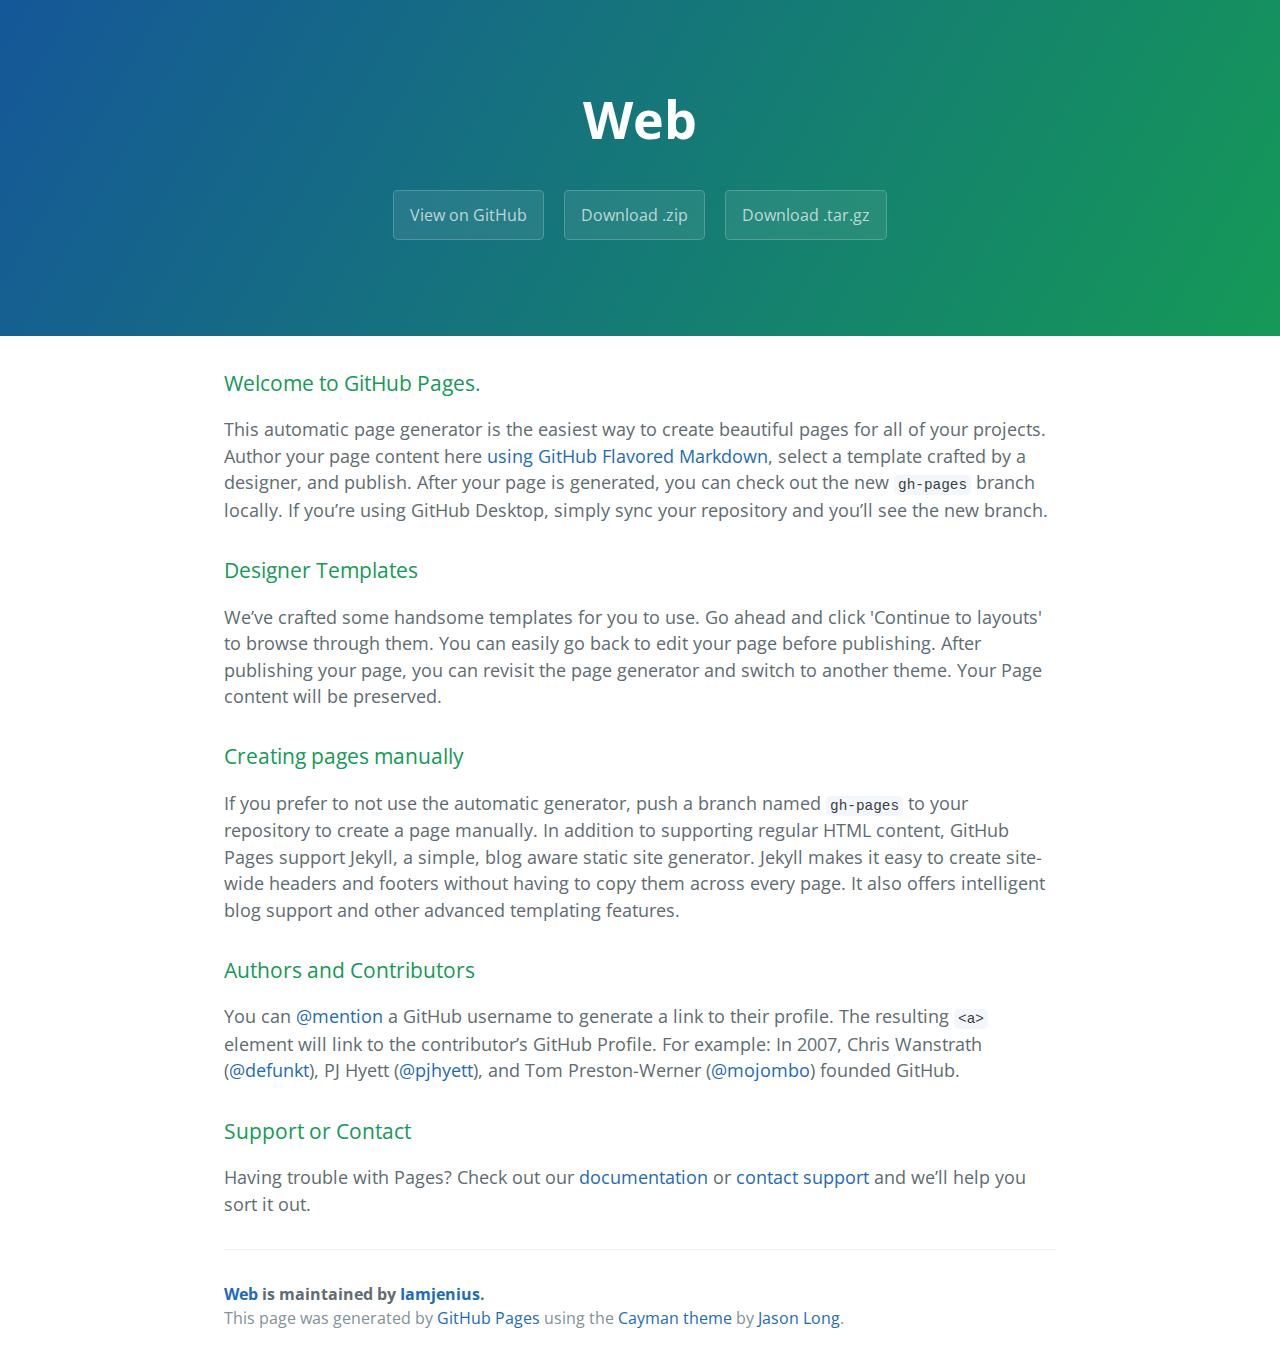
<file: index.html>
<!DOCTYPE html>
<html lang="en-us">
  <head>
    <meta charset="UTF-8">
    <title>Web by Iamjenius</title>
    <meta name="viewport" content="width=device-width, initial-scale=1">
    <link rel="stylesheet" type="text/css" href="stylesheets/normalize.css" media="screen">
    <link href='https://fonts.googleapis.com/css?family=Open+Sans:400,700' rel='stylesheet' type='text/css'>
    <link rel="stylesheet" type="text/css" href="stylesheets/stylesheet.css" media="screen">
    <link rel="stylesheet" type="text/css" href="stylesheets/github-light.css" media="screen">
  </head>
  <body>
    <section class="page-header">
      <h1 class="project-name">Web</h1>
      <h2 class="project-tagline"></h2>
      <a href="https://github.com/Iamjenius/Web" class="btn">View on GitHub</a>
      <a href="https://github.com/Iamjenius/Web/zipball/master" class="btn">Download .zip</a>
      <a href="https://github.com/Iamjenius/Web/tarball/master" class="btn">Download .tar.gz</a>
    </section>

    <section class="main-content">
      <h3>
<a id="welcome-to-github-pages" class="anchor" href="#welcome-to-github-pages" aria-hidden="true"><span aria-hidden="true" class="octicon octicon-link"></span></a>Welcome to GitHub Pages.</h3>

<p>This automatic page generator is the easiest way to create beautiful pages for all of your projects. Author your page content here <a href="https://guides.github.com/features/mastering-markdown/">using GitHub Flavored Markdown</a>, select a template crafted by a designer, and publish. After your page is generated, you can check out the new <code>gh-pages</code> branch locally. If you’re using GitHub Desktop, simply sync your repository and you’ll see the new branch.</p>

<h3>
<a id="designer-templates" class="anchor" href="#designer-templates" aria-hidden="true"><span aria-hidden="true" class="octicon octicon-link"></span></a>Designer Templates</h3>

<p>We’ve crafted some handsome templates for you to use. Go ahead and click 'Continue to layouts' to browse through them. You can easily go back to edit your page before publishing. After publishing your page, you can revisit the page generator and switch to another theme. Your Page content will be preserved.</p>

<h3>
<a id="creating-pages-manually" class="anchor" href="#creating-pages-manually" aria-hidden="true"><span aria-hidden="true" class="octicon octicon-link"></span></a>Creating pages manually</h3>

<p>If you prefer to not use the automatic generator, push a branch named <code>gh-pages</code> to your repository to create a page manually. In addition to supporting regular HTML content, GitHub Pages support Jekyll, a simple, blog aware static site generator. Jekyll makes it easy to create site-wide headers and footers without having to copy them across every page. It also offers intelligent blog support and other advanced templating features.</p>

<h3>
<a id="authors-and-contributors" class="anchor" href="#authors-and-contributors" aria-hidden="true"><span aria-hidden="true" class="octicon octicon-link"></span></a>Authors and Contributors</h3>

<p>You can <a href="https://help.github.com/articles/basic-writing-and-formatting-syntax/#mentioning-users-and-teams" class="user-mention">@mention</a> a GitHub username to generate a link to their profile. The resulting <code>&lt;a&gt;</code> element will link to the contributor’s GitHub Profile. For example: In 2007, Chris Wanstrath (<a href="https://github.com/defunkt" class="user-mention">@defunkt</a>), PJ Hyett (<a href="https://github.com/pjhyett" class="user-mention">@pjhyett</a>), and Tom Preston-Werner (<a href="https://github.com/mojombo" class="user-mention">@mojombo</a>) founded GitHub.</p>

<h3>
<a id="support-or-contact" class="anchor" href="#support-or-contact" aria-hidden="true"><span aria-hidden="true" class="octicon octicon-link"></span></a>Support or Contact</h3>

<p>Having trouble with Pages? Check out our <a href="https://help.github.com/pages">documentation</a> or <a href="https://github.com/contact">contact support</a> and we’ll help you sort it out.</p>

      <footer class="site-footer">
        <span class="site-footer-owner"><a href="https://github.com/Iamjenius/Web">Web</a> is maintained by <a href="https://github.com/Iamjenius">Iamjenius</a>.</span>

        <span class="site-footer-credits">This page was generated by <a href="https://pages.github.com">GitHub Pages</a> using the <a href="https://github.com/jasonlong/cayman-theme">Cayman theme</a> by <a href="https://twitter.com/jasonlong">Jason Long</a>.</span>
      </footer>

    </section>

  
  </body>
</html>
</file>
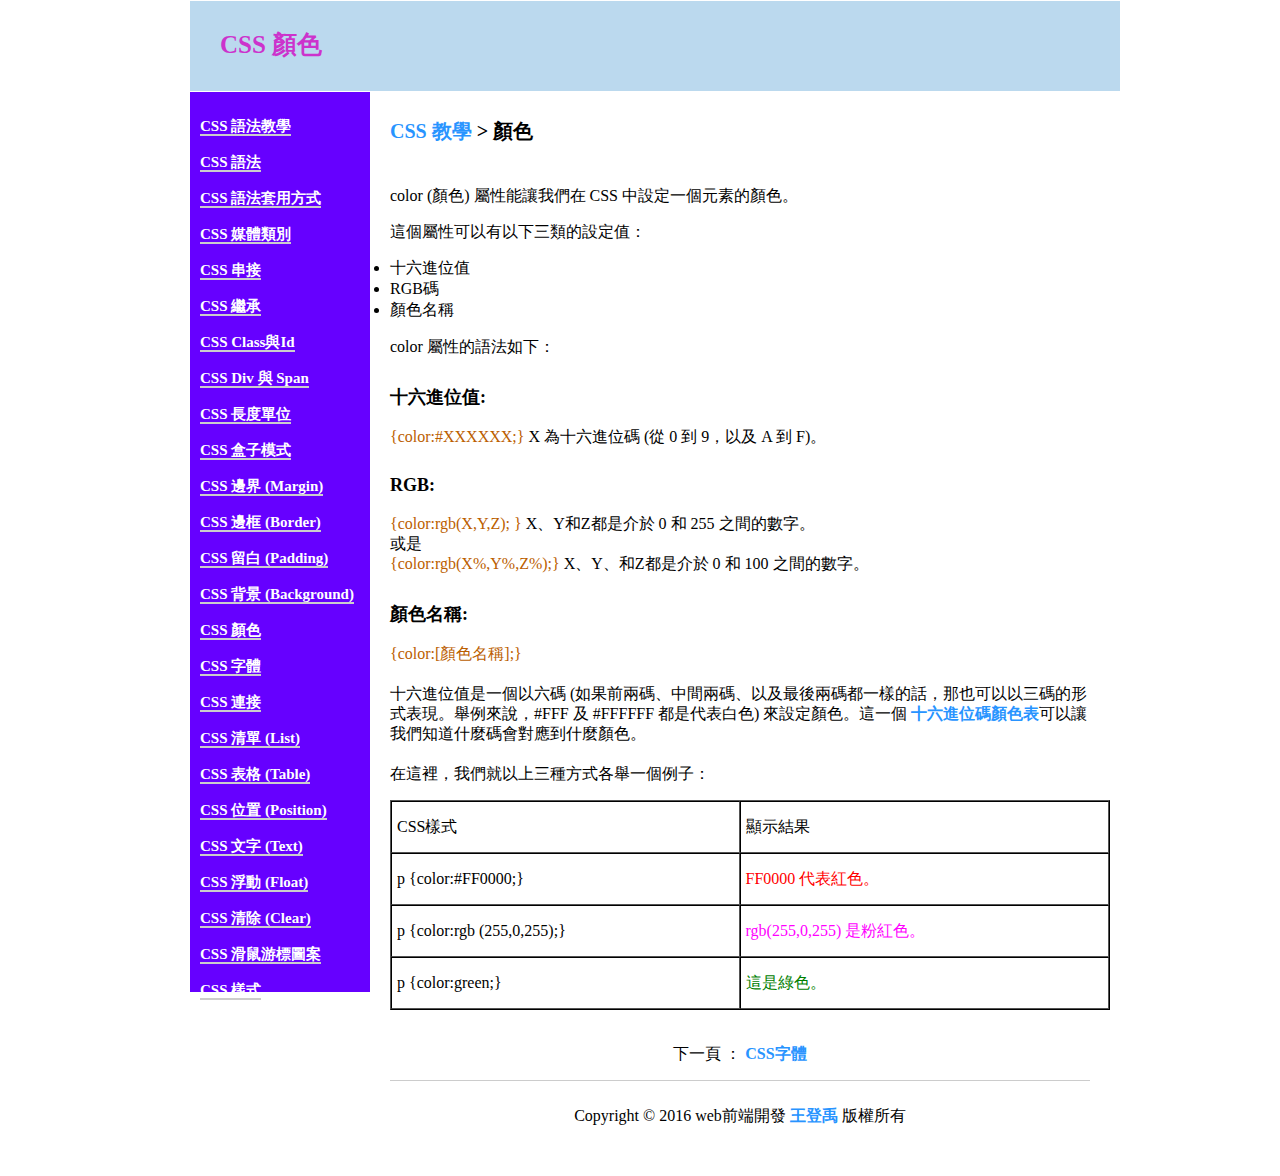
<file: hw1-1.html>
<!DOCTYPE html>
<html>
<head>
	<title>CSS 顏色</title>
	<meta charset="utf-8">
	<link rel="stylesheet" type="text/css" href="hw1.css">
</head>
<body>
<div id="container">
	<div id="header">
		<h1>CSS 顏色</h1>
	</div>
		<div id="list">
			<ul class="listcss">
				<li><a href="">CSS 語法教學</a></li>
				<li><a href="">CSS 語法</a></li>
				<li><a href="">CSS 語法套用方式</a></li>
				<li><a href="">CSS 媒體類別</a></li>
				<li><a href="">CSS 串接</a></li>
				<li><a href="">CSS 繼承</a></li>
				<li><a href="">CSS Class與Id</a></li>
				<li><a href="">CSS Div 與 Span</a></li>
				<li><a href="">CSS 長度單位</a></li>
				<li><a href="">CSS 盒子模式</a></li>
				<li><a href="">CSS 邊界 (Margin)</a></li>
				<li><a href="">CSS 邊框 (Border)</a></li>
				<li><a href="">CSS 留白 (Padding)</a></li>
				<li><a href="">CSS 背景 (Background)</a></li>
				<li><a href="">CSS 顏色</a></li>
				<li><a href="">CSS 字體</a></li>
				<li><a href="">CSS 連接</a></li>
				<li><a href="">CSS 清單 (List)</a></li>
				<li><a href="">CSS 表格 (Table)</a></li>
				<li><a href="">CSS 位置 (Position)</a></li>
				<li><a href="">CSS 文字 (Text)</a></li>
				<li><a href="">CSS 浮動 (Float)</a></li>
				<li><a href="">CSS 清除 (Clear)</a></li>
				<li><a href="">CSS 滑鼠游標圖案</a></li>
				<li><a href="">CSS 樣式</a></li>
			</ul>
		</div>
		<div id="content">
			<p>
				<h2><a href="http://www.1keydata.com/css-tutorial/tw/">
				CSS 教學 </a>
				> 顏色
				</h2>
			</p>
			<p style=" padding-top:25px;">
				color (顏色) 屬性能讓我們在 CSS 中設定一個元素的顏色。
			</p>
			<p>
				這個屬性可以有以下三類的設定值：
			</p>
			<li>
				十六進位值
			</li>
			<li>
				RGB碼
			</li>
			<li>
				顏色名稱	
			</li>
			<p>
				color 屬性的語法如下：
				<h3>十六進位值:</h3>
				<p>
					<font color="#BB5E00">{color:#XXXXXX;}</font>
					X 為十六進位碼 (從 0 到 9，以及 A 到 F)。</br>
				</p>
				<h3>RGB:</h3>
				<p>
					<font color="#BB5E00">{color:rgb(X,Y,Z); }</font>  X、Y和Z都是介於 0 和 255 之間的數字。</br>
					或是</br>
					<font color="#BB5E00">{color:rgb(X%,Y%,Z%);}</font>  X、Y、和Z都是介於 0 和 100 之間的數字。</br>
				</p>
				<h3>顏色名稱:</h3>
				<p>
					<font color="#BB5E00">{color:[顏色名稱];}</font></br>
					</br>
					十六進位值是一個以六碼 (如果前兩碼、中間兩碼、以及最後兩碼都一樣的話，那也可以以三碼的形式表現。舉例來說，#FFF 及 #FFFFFF 都是代表白色) 來設定顏色。這一個 <a href="">十六進位碼顏色表</a>可以讓我們知道什麼碼會對應到什麼顏色。</br>
					</br>
					在這裡，我們就以上三種方式各舉一個例子：</br>
				</p>
				<table border="1" cellspacing="0" cellpadding="5">
					<tbody>
	  				<tr> 
	    				<td>CSS樣式</td> 
	    				<td>顯示結果</td> 
	  				</tr> 
	  				<tr> 
	    				<td>p {color:#FF0000;}</td> 
	    				<td style="color:#FF0000;">FF0000 代表紅色。</td> 
	  				</tr> 
	  				<tr> 
	    				<td>p {color:rgb (255,0,255);}</td> 
	    				<td style="color:rgb(255,0,255);">rgb(255,0,255) 是粉紅色。</td> 
	  				</tr> 
	  				<tr> 
	    				<td>p {color:green;}</td> 
	    				<td style="color:green;">這是綠色。</td> 
	  				</tr>
	  				</tbody> 
				</table></br>
			</p>
			<p style="text-align:center;">
				下一頁 ： <a href="http://www.1keydata.com/css-tutorial/tw/font.php">CSS字體</a>
			</p>
			<div id="footer">
				Copyright © 2016  web前端開發   <a href="">王登禹</a>   版權所有
			</div>
		</div>
</div>
</body>
</file>
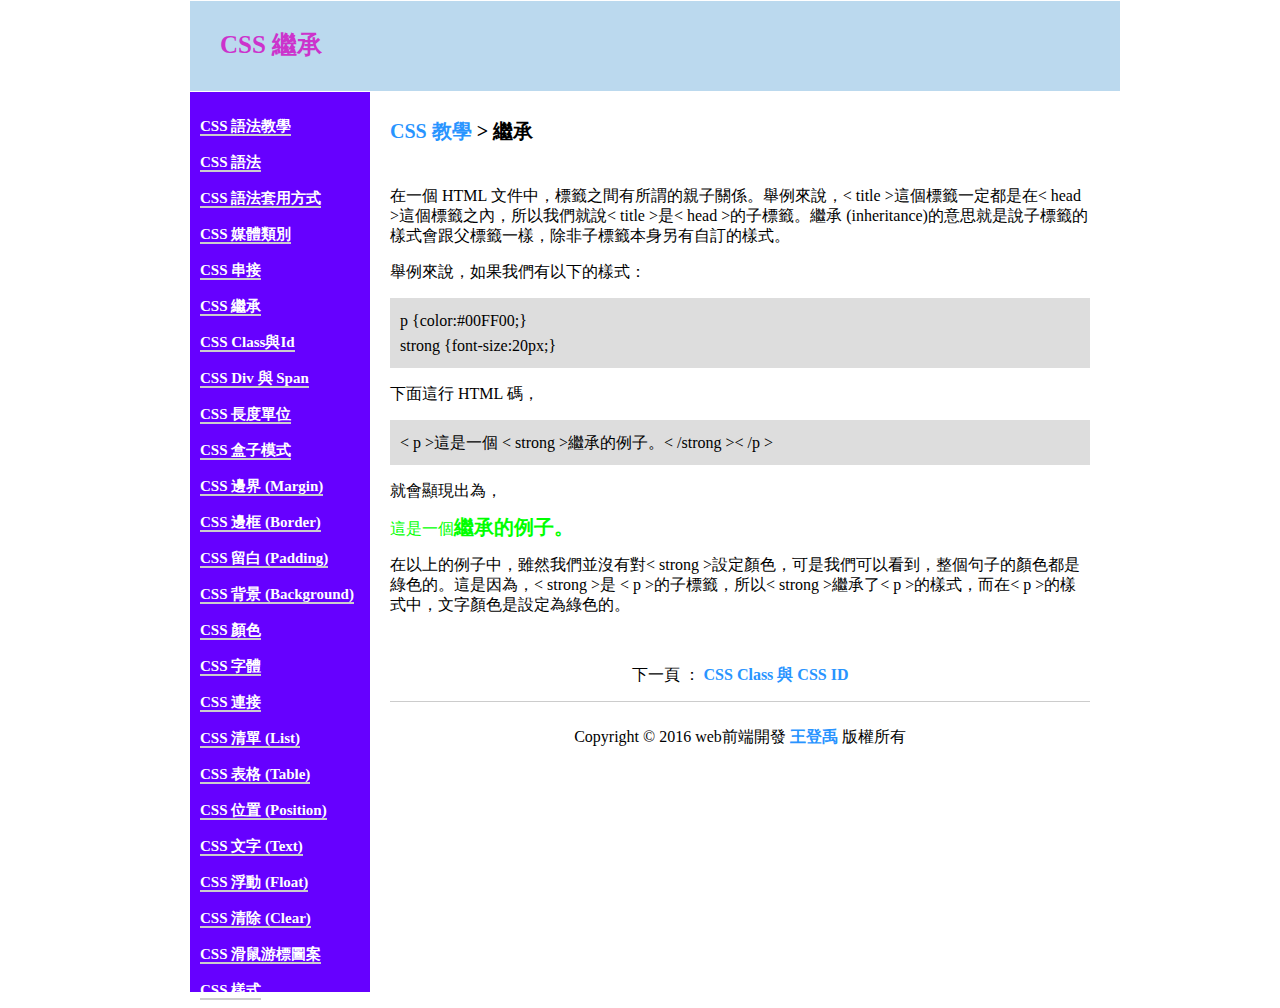
<file: hw1-2.html>
<!DOCTYPE html>
<html>
<head>
	<title>CSS 繼承</title>
	<meta charset="utf-8">
	<link rel="stylesheet" type="text/css" href="hw1.css">
</head>
<body>
<div id="container">
	<div id="header">
		<h1>CSS 繼承</h1>
	</div>
		<div id="list">
			<ul class="listcss">
				<li><a href="">CSS 語法教學</a></li>
				<li><a href="">CSS 語法</a></li>
				<li><a href="">CSS 語法套用方式</a></li>
				<li><a href="">CSS 媒體類別</a></li>
				<li><a href="">CSS 串接</a></li>
				<li><a href="">CSS 繼承</a></li>
				<li><a href="">CSS Class與Id</a></li>
				<li><a href="">CSS Div 與 Span</a></li>
				<li><a href="">CSS 長度單位</a></li>
				<li><a href="">CSS 盒子模式</a></li>
				<li><a href="">CSS 邊界 (Margin)</a></li>
				<li><a href="">CSS 邊框 (Border)</a></li>
				<li><a href="">CSS 留白 (Padding)</a></li>
				<li><a href="">CSS 背景 (Background)</a></li>
				<li><a href="">CSS 顏色</a></li>
				<li><a href="">CSS 字體</a></li>
				<li><a href="">CSS 連接</a></li>
				<li><a href="">CSS 清單 (List)</a></li>
				<li><a href="">CSS 表格 (Table)</a></li>
				<li><a href="">CSS 位置 (Position)</a></li>
				<li><a href="">CSS 文字 (Text)</a></li>
				<li><a href="">CSS 浮動 (Float)</a></li>
				<li><a href="">CSS 清除 (Clear)</a></li>
				<li><a href="">CSS 滑鼠游標圖案</a></li>
				<li><a href="">CSS 樣式</a></li>
			</ul>
		</div>
		<div id="content">
			<p>
				<h2><a href="http://www.1keydata.com/css-tutorial/tw/">
				CSS 教學 </a>
				> 繼承
				</h2>
			</p>
			<p style=" padding-top:25px;">
				在一個 HTML 文件中，標籤之間有所謂的親子關係。舉例來說，< title >這個標籤一定都是在< head >這個標籤之內，所以我們就說< title >是< head >的子標籤。繼承 (inheritance)的意思就是說子標籤的樣式會跟父標籤一樣，除非子標籤本身另有自訂的樣式。
			</p>
			<p>
				舉例來說，如果我們有以下的樣式：
			</p>
			<p class="s1">
				p {color:#00FF00;}</br> 
				strong {font-size:20px;}
			</p>
			<p>
				下面這行 HTML 碼，
			</p>
			<p class="s1">
				< p >這是一個 < strong >繼承的例子。< /strong >< /p >
			</p>
			<p>
				就會顯現出為，
			</p>
			<p>
				<font color="#00FF00">
				這是一個<strong>繼承的例子。</strong>
				</font>
			</p>
			<p>
			在以上的例子中，雖然我們並沒有對< strong >設定顏色，可是我們可以看到，整個句子的顏色都是綠色的。這是因為，< strong >是 < p >的子標籤，所以< strong >繼承了< p >的樣式，而在< p >的樣式中，文字顏色是設定為綠色的。
			</p></br>
			<p style="text-align:center;">
				下一頁 ： <a href="hw1-3.html">CSS Class 與 CSS ID</a>
				</p>
			<div id="footer">
				Copyright © 2016  web前端開發   <a href="">王登禹</a>   版權所有
			</div>
		</div>
</div>
</body>
</file>
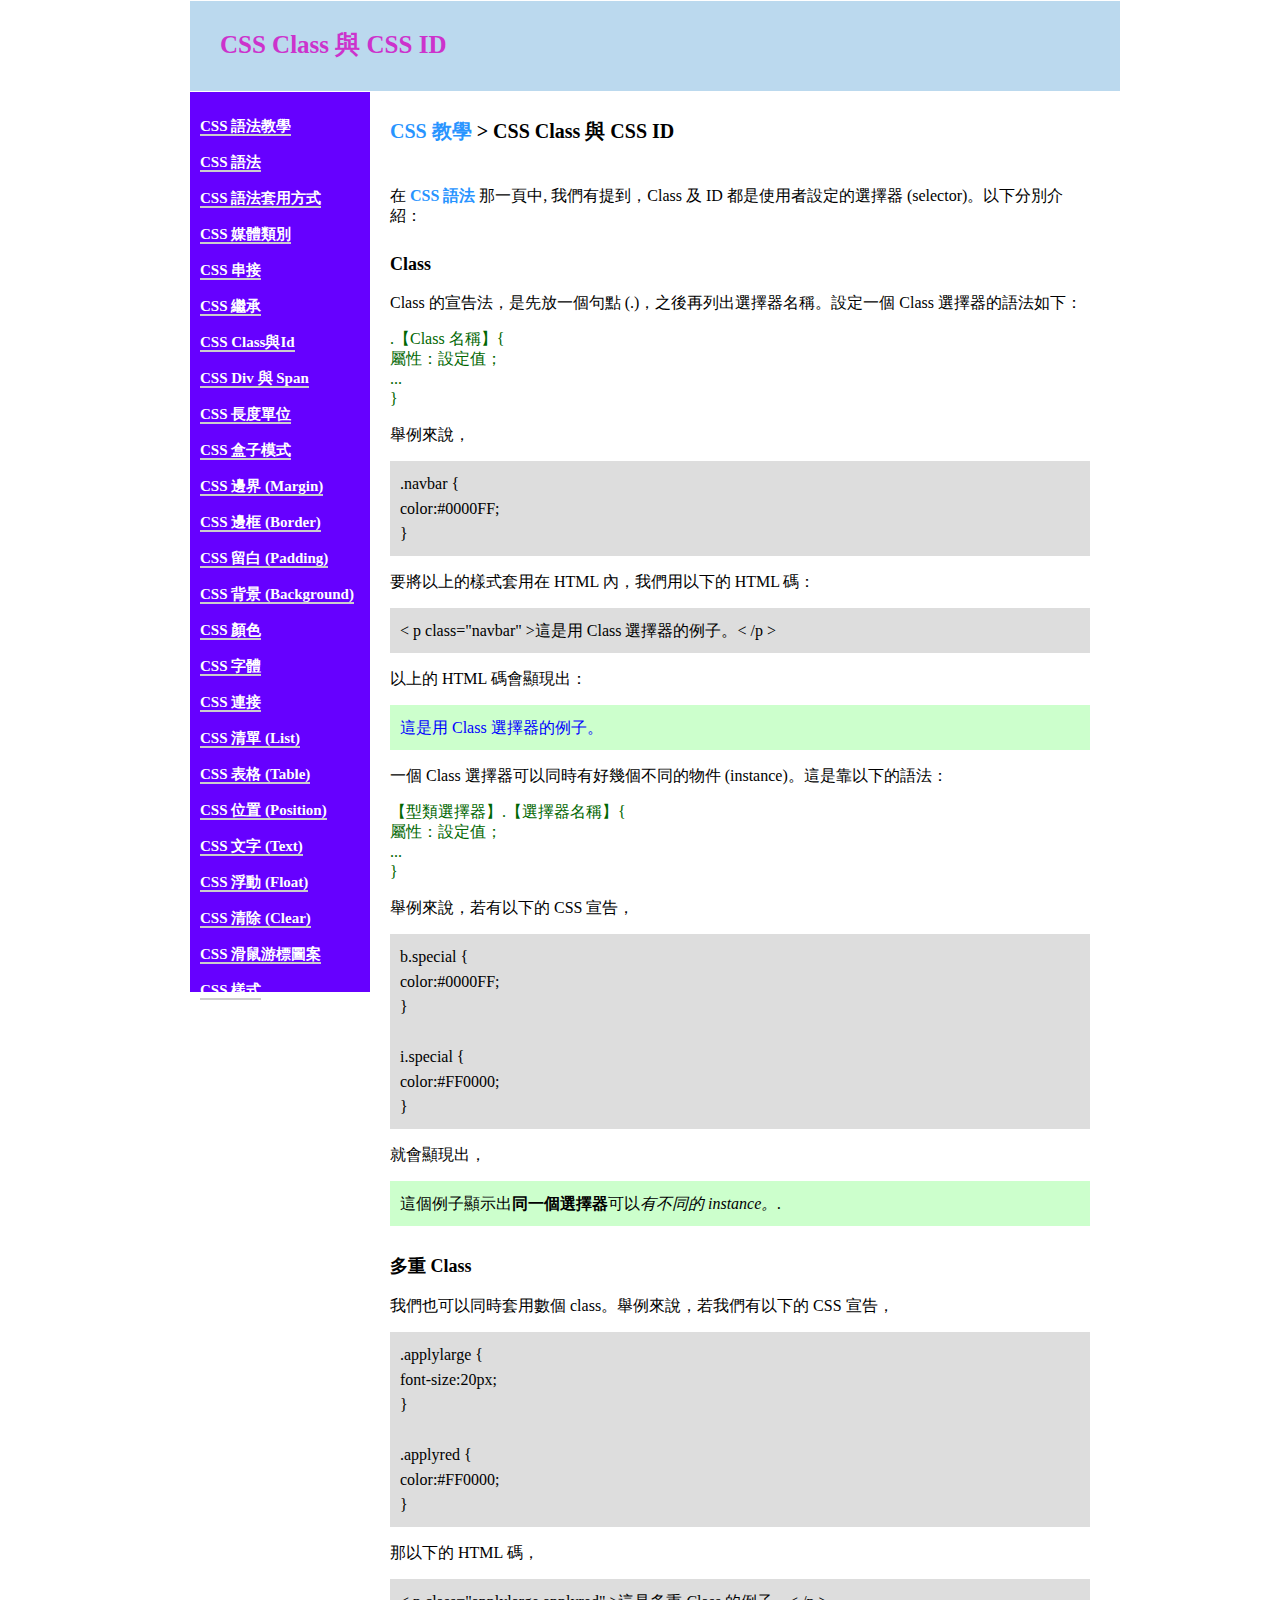
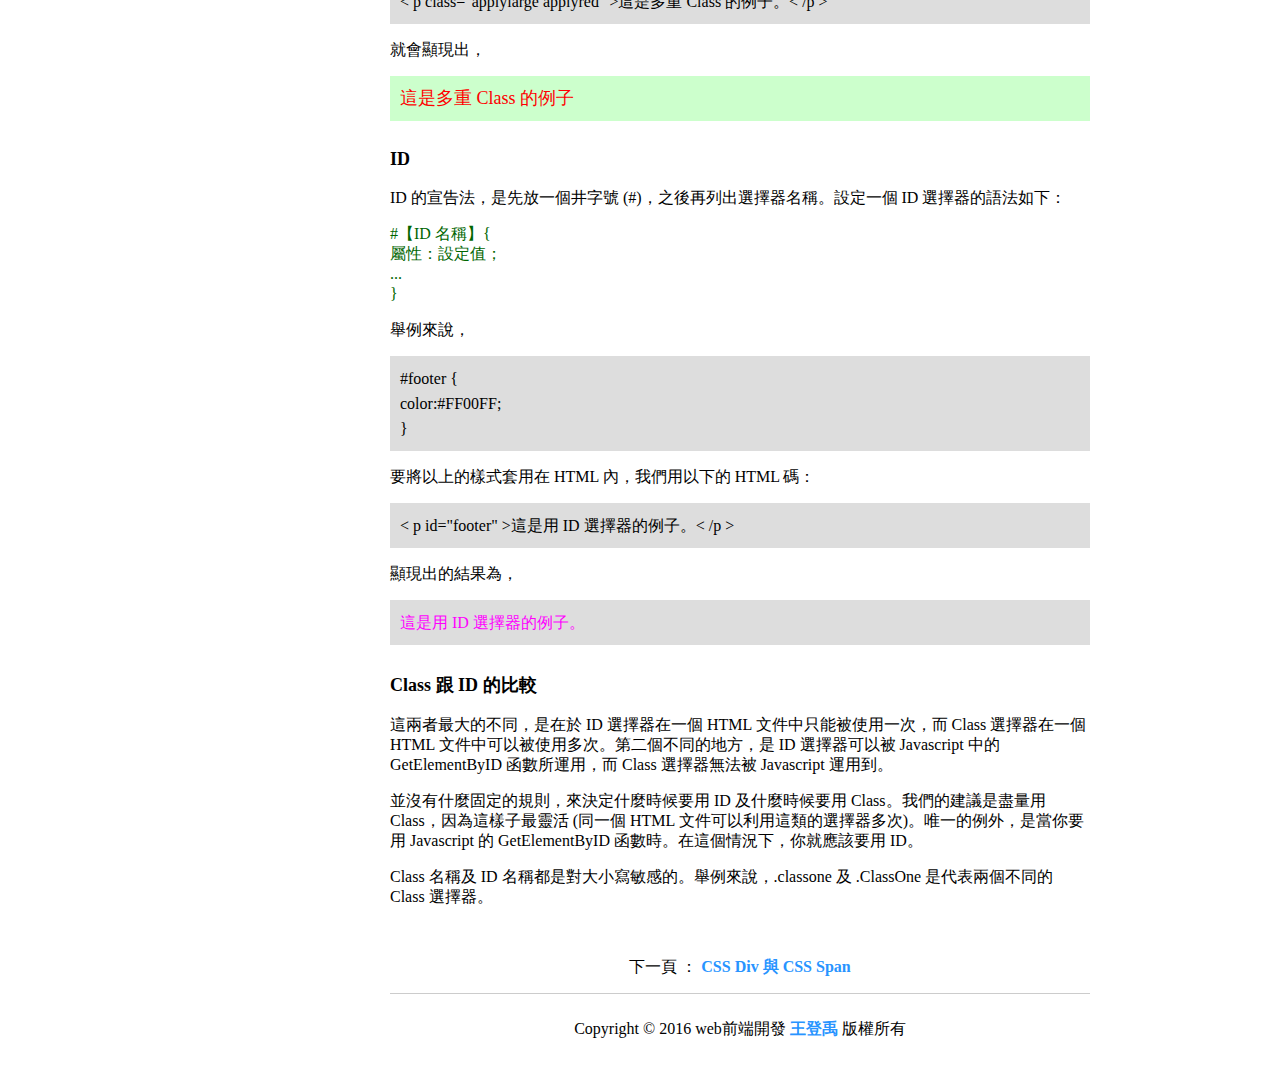
<file: hw1-3.html>
<!DOCTYPE html>
<html>
<head>
	<title>CSS Class 與 CSS ID</title>
	<meta charset="utf-8">
	<link rel="stylesheet" type="text/css" href="hw1.css">
</head>
<body>
<div id="container">
	<div id="header">
		<h1>CSS Class 與 CSS ID</h1>
	</div>
		<div id="list">
			<ul class="listcss">
				<li><a href="">CSS 語法教學</a></li>
				<li><a href="">CSS 語法</a></li>
				<li><a href="">CSS 語法套用方式</a></li>
				<li><a href="">CSS 媒體類別</a></li>
				<li><a href="">CSS 串接</a></li>
				<li><a href="">CSS 繼承</a></li>
				<li><a href="">CSS Class與Id</a></li>
				<li><a href="">CSS Div 與 Span</a></li>
				<li><a href="">CSS 長度單位</a></li>
				<li><a href="">CSS 盒子模式</a></li>
				<li><a href="">CSS 邊界 (Margin)</a></li>
				<li><a href="">CSS 邊框 (Border)</a></li>
				<li><a href="">CSS 留白 (Padding)</a></li>
				<li><a href="">CSS 背景 (Background)</a></li>
				<li><a href="">CSS 顏色</a></li>
				<li><a href="">CSS 字體</a></li>
				<li><a href="">CSS 連接</a></li>
				<li><a href="">CSS 清單 (List)</a></li>
				<li><a href="">CSS 表格 (Table)</a></li>
				<li><a href="">CSS 位置 (Position)</a></li>
				<li><a href="">CSS 文字 (Text)</a></li>
				<li><a href="">CSS 浮動 (Float)</a></li>
				<li><a href="">CSS 清除 (Clear)</a></li>
				<li><a href="">CSS 滑鼠游標圖案</a></li>
				<li><a href="">CSS 樣式</a></li>
			</ul>
		</div>
		<div id="content">
			<p>
				<h2><a href="http://www.1keydata.com/css-tutorial/tw/">
				CSS 教學 </a>
				> CSS Class 與 CSS ID
				</h2>
			</p>
			<p style="padding-top:25px;">
				在<a href="http://www.1keydata.com/css-tutorial/tw/syntax.php"> CSS 語法 </a>那一頁中, 我們有提到，Class 及 ID 都是使用者設定的選擇器 (selector)。以下分別介紹：
			</p>
			<p>
			<h3>Class</h3>
			</p>
			<p>
			Class 的宣告法，是先放一個句點 (.)，之後再列出選擇器名稱。設定一個 Class 選擇器的語法如下：
			</p>
			<p class="s3">
				.【Class 名稱】{</br>
	 			 屬性：設定值；</br>
				  ...</br>
				}
			</p>
			<p>
				舉例來說，
			</p>
			<p class="s1">
				.navbar {</br>
				color:#0000FF;</br>
				}</br>
			</p>
			<p>
				要將以上的樣式套用在 HTML 內，我們用以下的 HTML 碼：
			</p>
			<p class="s1">
				< p class="navbar" >這是用 Class 選擇器的例子。< /p >
			</p>
			<p>
				以上的 HTML 碼會顯現出：
			</p>
			<p class="s2">
				<font color="#0000FF">這是用 Class 選擇器的例子。</font>
			</p>
			<p>
				一個 Class 選擇器可以同時有好幾個不同的物件 (instance)。這是靠以下的語法：
			</p>
			<p class="s3">
				【型類選擇器】.【選擇器名稱】{</br> 
	  			屬性：設定值；</br> 
	  			...</br>
				}</br>
			</p>
			<p>
				舉例來說，若有以下的 CSS 宣告，
			</p>
			<p class="s1">
			b.special {</br>
	 		 color:#0000FF;</br>
			}</br>
			</br>
			i.special {</br>
	  		 color:#FF0000;</br>
			}</br>
			</p>
			<p>
			就會顯現出，
			</p>
			<p class="s2">
				這個例子顯示出<b>同一個選擇器</b>可以<i>有不同的 instance。.</i>
			</p>
			<h3>多重 Class</h3>
			<p>
				我們也可以同時套用數個 class。舉例來說，若我們有以下的 CSS 宣告，
			</p>
			<p class="s1">
				.applylarge {</br> 
	  			font-size:20px;</br> 
				}</br>
				</br>
				.applyred { </br>
	  			color:#FF0000;</br> 
				}</br>
			</p>
			<p>
				那以下的 HTML 碼，
			</p>
			<p class="s1">
				< p class="applylarge applyred" >這是多重 Class 的例子。< /p >
			</p>
			<p>
				就會顯現出，
			</p>
			<p class="s2">
				<font color="#FF0000" size="4px">這是多重 Class 的例子</font>
			</p>
			<h3>ID</h3>
			<p>
				ID 的宣告法，是先放一個井字號 (#)，之後再列出選擇器名稱。設定一個 ID 選擇器的語法如下：
			</p>
			<p class="s3">
				#【ID 名稱】{</br> 
	 			 屬性：設定值；</br> 
				 ... </br>
				}</br>
			</p>
			<p>
				舉例來說，
			</p>
			<p class="s1">
				#footer {</br>
				color:#FF00FF;</br> 
				}</br>
			</p>
			<p>
				要將以上的樣式套用在 HTML 內，我們用以下的 HTML 碼：
			</p>
			<p class="s1">
				< p id="footer" >這是用 ID 選擇器的例子。< /p >
			</p>
			<p>
				顯現出的結果為，
			</p>
			<p class="s1">
				<font color="#FF00FF">
				這是用 ID 選擇器的例子。
				</font>
			</p>
			<h3>Class 跟 ID 的比較</h3>
			<p>
				這兩者最大的不同，是在於 ID 選擇器在一個 HTML 文件中只能被使用一次，而 Class 選擇器在一個 HTML 文件中可以被使用多次。第二個不同的地方，是 ID 選擇器可以被 Javascript 中的 GetElementByID 函數所運用，而 Class 選擇器無法被 Javascript 運用到。
			</p>
			<p>
				並沒有什麼固定的規則，來決定什麼時候要用 ID 及什麼時候要用 Class。我們的建議是盡量用 Class，因為這樣子最靈活 (同一個 HTML 文件可以利用這類的選擇器多次)。唯一的例外，是當你要用 Javascript 的 GetElementByID 函數時。在這個情況下，你就應該要用 ID。
			</p>
			<p>
				Class 名稱及 ID 名稱都是對大小寫敏感的。舉例來說，.classone 及 .ClassOne 是代表兩個不同的 Class 選擇器。
			</p></br>
			<p style="text-align:center;">
				下一頁 ： <a href="hw1-4.html">CSS Div 與 CSS Span</a>
				</p>
			<div id="footer">
				Copyright © 2016  web前端開發   <a href="">王登禹</a>   版權所有
			</div>
		</div>
</div>
</body>
</file>
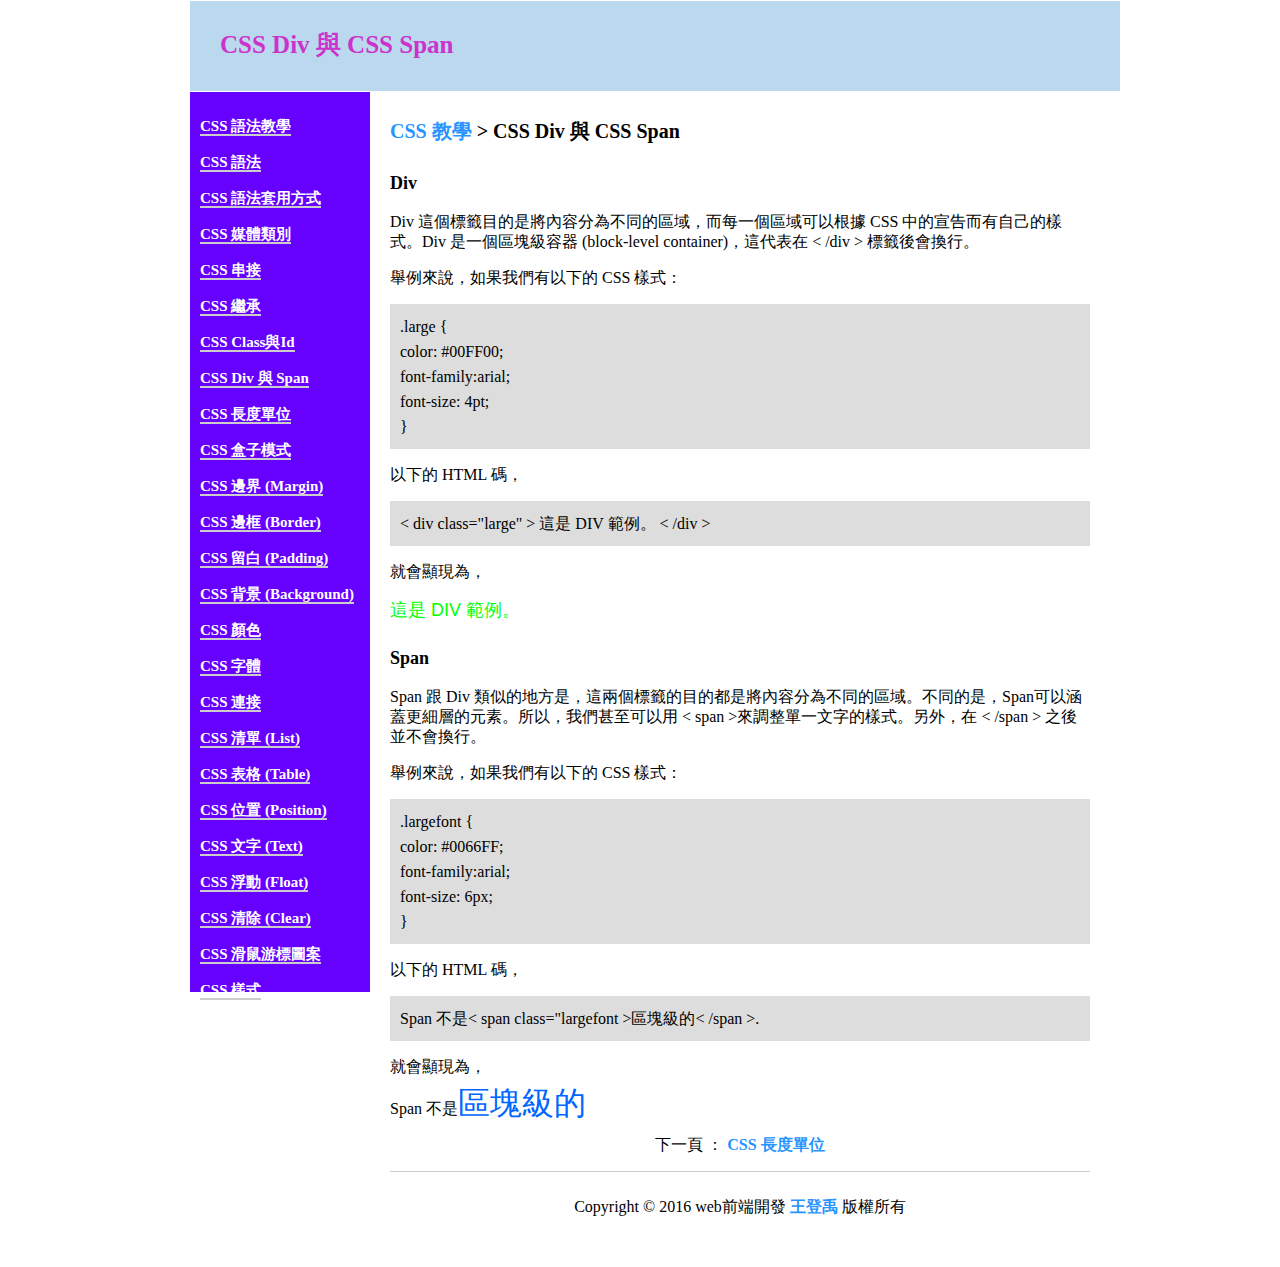
<file: hw1-4.html>
<!DOCTYPE html>
<html>
<head>
	<title>CSS Div 與 CSS Span</title>
	<meta charset="utf-8">
	<link rel="stylesheet" type="text/css" href="hw1.css">
</head>
<body>
<div id="container">
	<div id="header">
		<h1>CSS Div 與 CSS Span</h1>
	</div>
	<div id="list">
		<ul class="listcss">
			<li><a href="">CSS 語法教學</a></li>
			<li><a href="">CSS 語法</a></li>
			<li><a href="">CSS 語法套用方式</a></li>
			<li><a href="">CSS 媒體類別</a></li>
			<li><a href="">CSS 串接</a></li>
			<li><a href="">CSS 繼承</a></li>
			<li><a href="">CSS Class與Id</a></li>
			<li><a href="">CSS Div 與 Span</a></li>
			<li><a href="">CSS 長度單位</a></li>
			<li><a href="">CSS 盒子模式</a></li>
			<li><a href="">CSS 邊界 (Margin)</a></li>
			<li><a href="">CSS 邊框 (Border)</a></li>
			<li><a href="">CSS 留白 (Padding)</a></li>
			<li><a href="">CSS 背景 (Background)</a></li>
			<li><a href="">CSS 顏色</a></li>
			<li><a href="">CSS 字體</a></li>
			<li><a href="">CSS 連接</a></li>
			<li><a href="">CSS 清單 (List)</a></li>
			<li><a href="">CSS 表格 (Table)</a></li>
			<li><a href="">CSS 位置 (Position)</a></li>
			<li><a href="">CSS 文字 (Text)</a></li>
			<li><a href="">CSS 浮動 (Float)</a></li>
			<li><a href="">CSS 清除 (Clear)</a></li>
			<li><a href="">CSS 滑鼠游標圖案</a></li>
			<li><a href="">CSS 樣式</a></li>
		</ul>
	</div>
	<div id="content">
		<p>
			<h2><a href="http://www.1keydata.com/css-tutorial/tw/">
			CSS 教學 </a>
			> CSS Div 與 CSS Span
			</h2>
		</p>
		<p>
			<h3>Div</h3>
		</p>
		<p>
			Div 這個標籤目的是將內容分為不同的區域，而每一個區域可以根據 CSS 中的宣告而有自己的樣式。Div 是一個區塊級容器 (block-level container)，這代表在 < /div > 標籤後會換行。
		</p>
		<p>
			舉例來說，如果我們有以下的 CSS 樣式：
		</p>
		<p class="s1">
			.large {</br>
  			color: #00FF00;</br>
  			font-family:arial;</br>
  			font-size: 4pt;</br>
			}</br>
		</p>
		<p>
			以下的 HTML 碼，
		</p>
		<p class="s1">
			< div class="large" > 
  			這是 DIV 範例。 
			< /div >
		</p>
		<p>
			就會顯現為，
		</p>
		<p class="s4">
			這是 DIV 範例。
		</p>
		<h3>Span</h3>
		<p>
		Span 跟 Div 類似的地方是，這兩個標籤的目的都是將內容分為不同的區域。不同的是，Span可以涵蓋更細層的元素。所以，我們甚至可以用 < span >來調整單一文字的樣式。另外，在 < /span > 之後並不會換行。
		</p>
		<p>
			舉例來說，如果我們有以下的 CSS 樣式：
		</p>
		<p class="s1">
			.largefont {</br> 
  			color: #0066FF;</br> 
 			font-family:arial;</br> 
  			font-size: 6px;</br> 
			}
		</p>
		<p>
			以下的 HTML 碼，
		</p>
		<p class="s1">
			Span 不是< span class="largefont >區塊級的< /span >.
		</p>
		<p>
			就會顯現為，
		</p>
		<p>
			Span 不是<span class="s5">區塊級的</span>
		</p>
		<p style="text-align:center;">
			下一頁 ： <a href="hw1-5.html">CSS 長度單位</a>
		</p>
		<div id="footer">
			Copyright © 2016  web前端開發   <a href="">王登禹</a>   版權所有
		</div>
	</div>
</div>
</body>
</file>
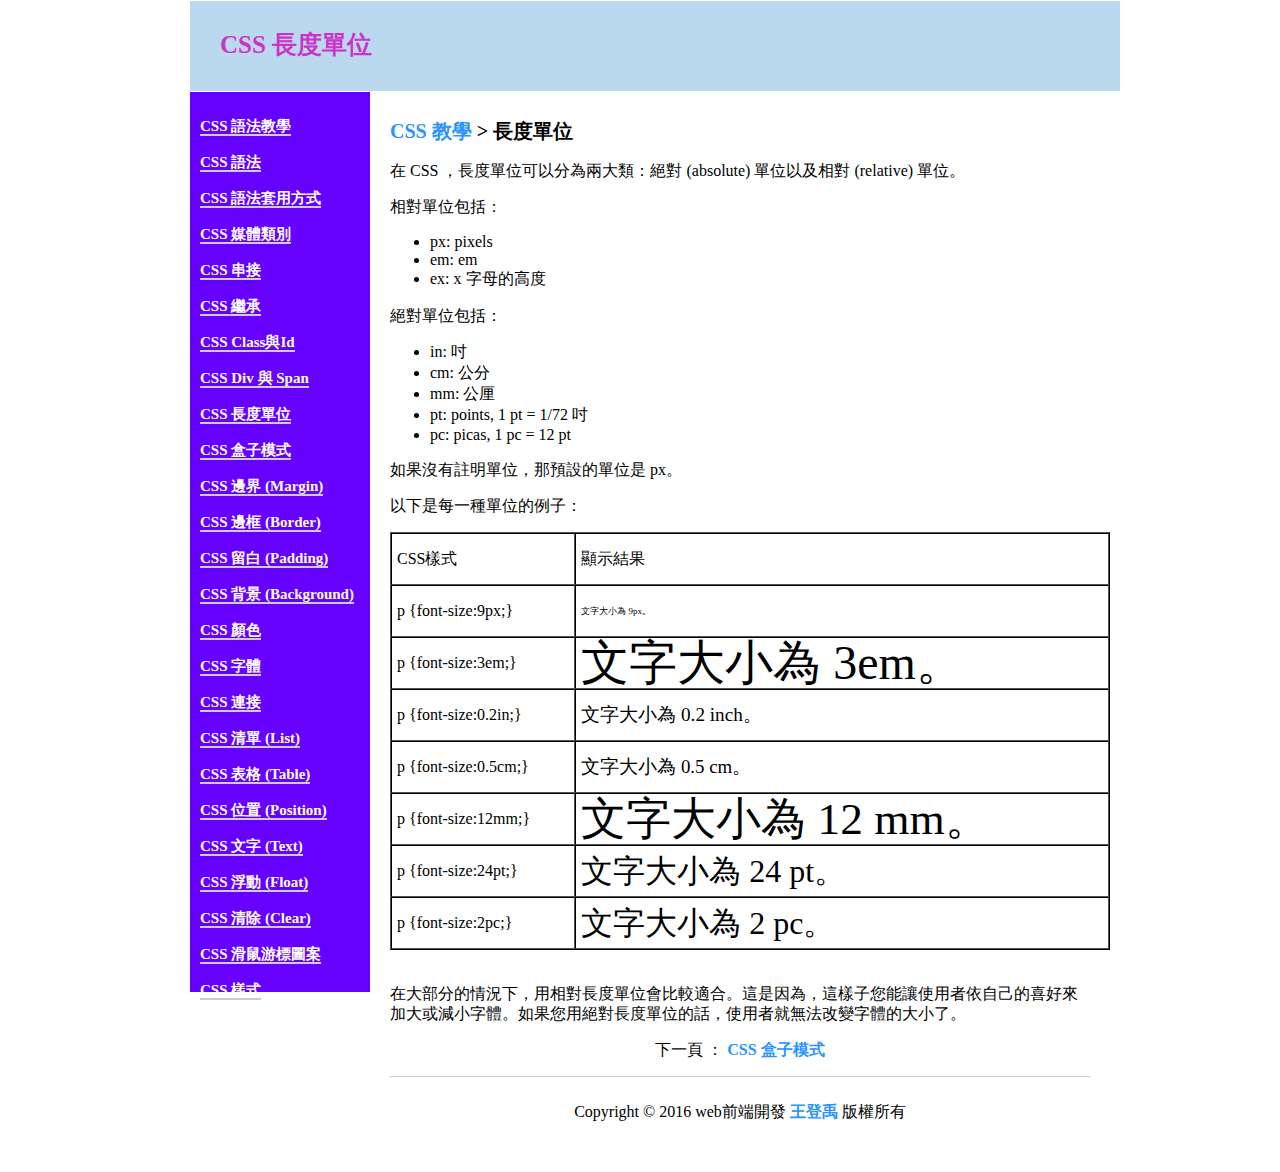
<file: hw1-5.html>
<!DOCTYPE html>
<html>
<head>
	<title>CSS 長度單位</title>
	<meta charset="utf-8">
	<link rel="stylesheet" type="text/css" href="hw1.css">
</head>
<body>
<div id="container">
	<div id="header">
		<h1>CSS 長度單位</h1>
	</div>
	<div id="list">
		<ul class="listcss">
			<li><a href="">CSS 語法教學</a></li>
			<li><a href="">CSS 語法</a></li>
			<li><a href="">CSS 語法套用方式</a></li>
			<li><a href="">CSS 媒體類別</a></li>
			<li><a href="">CSS 串接</a></li>
			<li><a href="">CSS 繼承</a></li>
			<li><a href="">CSS Class與Id</a></li>
			<li><a href="">CSS Div 與 Span</a></li>
			<li><a href="">CSS 長度單位</a></li>
			<li><a href="">CSS 盒子模式</a></li>
			<li><a href="">CSS 邊界 (Margin)</a></li>
			<li><a href="">CSS 邊框 (Border)</a></li>
			<li><a href="">CSS 留白 (Padding)</a></li>
			<li><a href="">CSS 背景 (Background)</a></li>
			<li><a href="">CSS 顏色</a></li>
			<li><a href="">CSS 字體</a></li>
			<li><a href="">CSS 連接</a></li>
			<li><a href="">CSS 清單 (List)</a></li>
			<li><a href="">CSS 表格 (Table)</a></li>
			<li><a href="">CSS 位置 (Position)</a></li>
			<li><a href="">CSS 文字 (Text)</a></li>
			<li><a href="">CSS 浮動 (Float)</a></li>
			<li><a href="">CSS 清除 (Clear)</a></li>
			<li><a href="">CSS 滑鼠游標圖案</a></li>
			<li><a href="">CSS 樣式</a></li>
		</ul>
	</div>
	<div id="content">
		<p>
			<h2><a href="http://www.1keydata.com/css-tutorial/tw/">
			CSS 教學 </a>
			> 長度單位
			</h2>
		</p>
		<p>
			在 CSS ，長度單位可以分為兩大類：絕對 (absolute) 單位以及相對 (relative) 單位。
		</p>
		<p>
			相對單位包括：
		</p>
		<ul>
			<li>px: pixels</li>
			<li>em: em</li>
			<li>ex: x 字母的高度</li>
		</ul>
		<p>
			絕對單位包括：
		</p>
		<ul>
			<li>in: 吋</li>
			<li>cm: 公分</li>
			<li>mm: 公厘</li>
			<li>pt: points, 1 pt = 1/72 吋</li>
			<li>pc: picas, 1 pc = 12 pt</li>
		</ul>
		<p>
			如果沒有註明單位，那預設的單位是 px。
		</p>
		<p>
			以下是每一種單位的例子：
		</p>
		<table border="1" cellspacing="0" cellpadding="5">
		<tbody>
			<tr>
				<td>CSS樣式</td> 
	    		<td>顯示結果</td>
	    	</tr>
	    	<tr>
	    		<td>p {font-size:9px;}</td>
	    		<td style="font-size:9px">文字大小為 9px。</td>
	    	</tr>
	    	<tr>
	    		<td>p {font-size:3em;}</td>
	    		<td style="font-size:3em">文字大小為 3em。</td>
	    	</tr>
	    	<tr>
	    		<td>p {font-size:0.2in;}</td>
	    		<td style="font-size:0.2in;">文字大小為 0.2 inch。</td>
	    	</tr>
	    	<tr>
	    		<td>p {font-size:0.5cm;}</td>
	    		<td style="font-size:0.5cm;">文字大小為 0.5 cm。</td>
	    	</tr>
	    	<tr>
	    		<td>p {font-size:12mm;}</td>
	    		<td style="font-size:12mm;">文字大小為 12 mm。</td>
	    	</tr>
	    	<tr>
	    		<td>p {font-size:24pt;}</td>
	    		<td style="font-size:24pt;">文字大小為 24 pt。</td>
	    	</tr>
	    	<tr>
	    		<td>p {font-size:2pc;}</td>
	    		<td style="font-size:2pc;">文字大小為 2 pc。</td>
	    	</tr>
		</tbody>
		</table>
		</br>
		<p>
		在大部分的情況下，用相對長度單位會比較適合。這是因為，這樣子您能讓使用者依自己的喜好來加大或減小字體。如果您用絕對長度單位的話，使用者就無法改變字體的大小了。
		</p>

		<p style="text-align:center;">
			下一頁 ： <a href="http://www.1keydata.com/css-tutorial/tw/box-model.php">CSS 盒子模式</a>
		</p>
		<div id="footer">
			Copyright © 2016  web前端開發   <a href="">王登禹</a>   版權所有
		</div>
	</div>
</div>
</body>
</file>
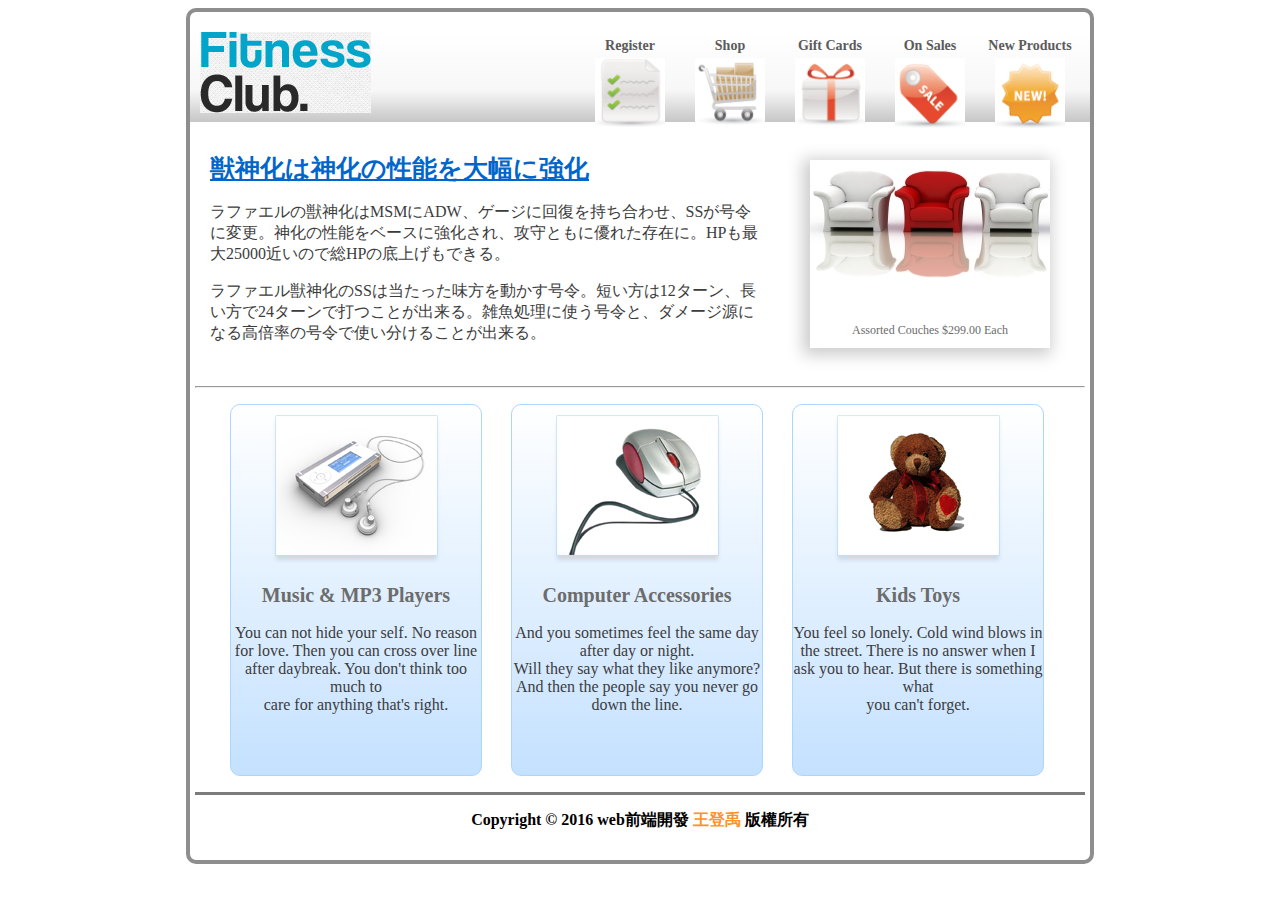
<file: hw2.html>
<!DOCTYPE html>
<html lang="en">
<head>
	<meta charset="UTF-8">
	<link rel="stylesheet" href="hw2.css">
	<title>前端開發作業2</title>
</head>
<body>
<div class="wrap">
	<div class="header">
		<div class="logo">
			<img src="logo.png">
		</div>
		<div class="menu">
			<ul>
			<li><a href="">Register
			<img src="menu-1.png" width="70" height="70"></a>
			</li>
			<li><a href="">Shop
			<img src="menu-2.png" width="70" height="70"></a>
			</li>
			<li><a href="">Gift Cards
			<img src="menu-3.png" width="70" height="70"></a>
			</li>
			<li><a href="">On Sales
			<img src="menu-4.png" width="70" height="70"></a>
			</li>
			<li><a href="">New Products
			<img src="menu-5.png" width="70" height="70"></a>
			</li>
			</ul>
		</div>
	</div>
	<div class="content">
		<h1>獣神化は神化の性能を大幅に強化</h1>
		<p>ラファエルの獣神化はMSMにADW、ゲージに回復を持ち合わせ、SSが号令に変更。神化の性能をベースに強化され、攻守ともに優れた存在に。HPも最大25000近いので総HPの底上げもできる。
		</p>
		<p>
		ラファエル獣神化のSSは当たった味方を動かす号令。短い方は12ターン、長い方で24ターンで打つことが出来る。雑魚処理に使う号令と、ダメージ源になる高倍率の号令で使い分けることが出来る。
		</p>		
	<div class="demo">
		<img src="demo.png"></br>
		Assorted Couches    $299.00 Each
	</div>
	</div>
	&nbsp;
	<hr>
	<div class="pic">
		<ul>
		<li><img src="product-1.png">
		<h2>Music & MP3 Players</h2>
		<p>You can not hide your self.
        No reason for love.
        Then you can cross over line after daybreak.
        You don't think too much to</br>
        care for anything that's right.</p>
        </li>
		<li><img src="product-2.png">
		<h2>Computer Accessories</h2>
		<p>And you sometimes feel the same day after day or night.</br>
        Will they say what they like anymore?
        And then the people say you never go down the line.
        </p>
		</li>
		<li><img src="product-3.png">
		<h2>Kids Toys</h2>
		<p> You feel so lonely.
        Cold wind blows in the street.
       	There is no answer when I ask you to hear.
        But there is something what</br>
        you can't forget.
		</p>
		</li>
		</ul>
	</div>
	<div class="line"></div>
	<div class="footer">
		Copyright © 2016  web前端開發   <a href="">王登禹</a>   版權所有
	</div>
</div>	
</body>
</html>
</file>
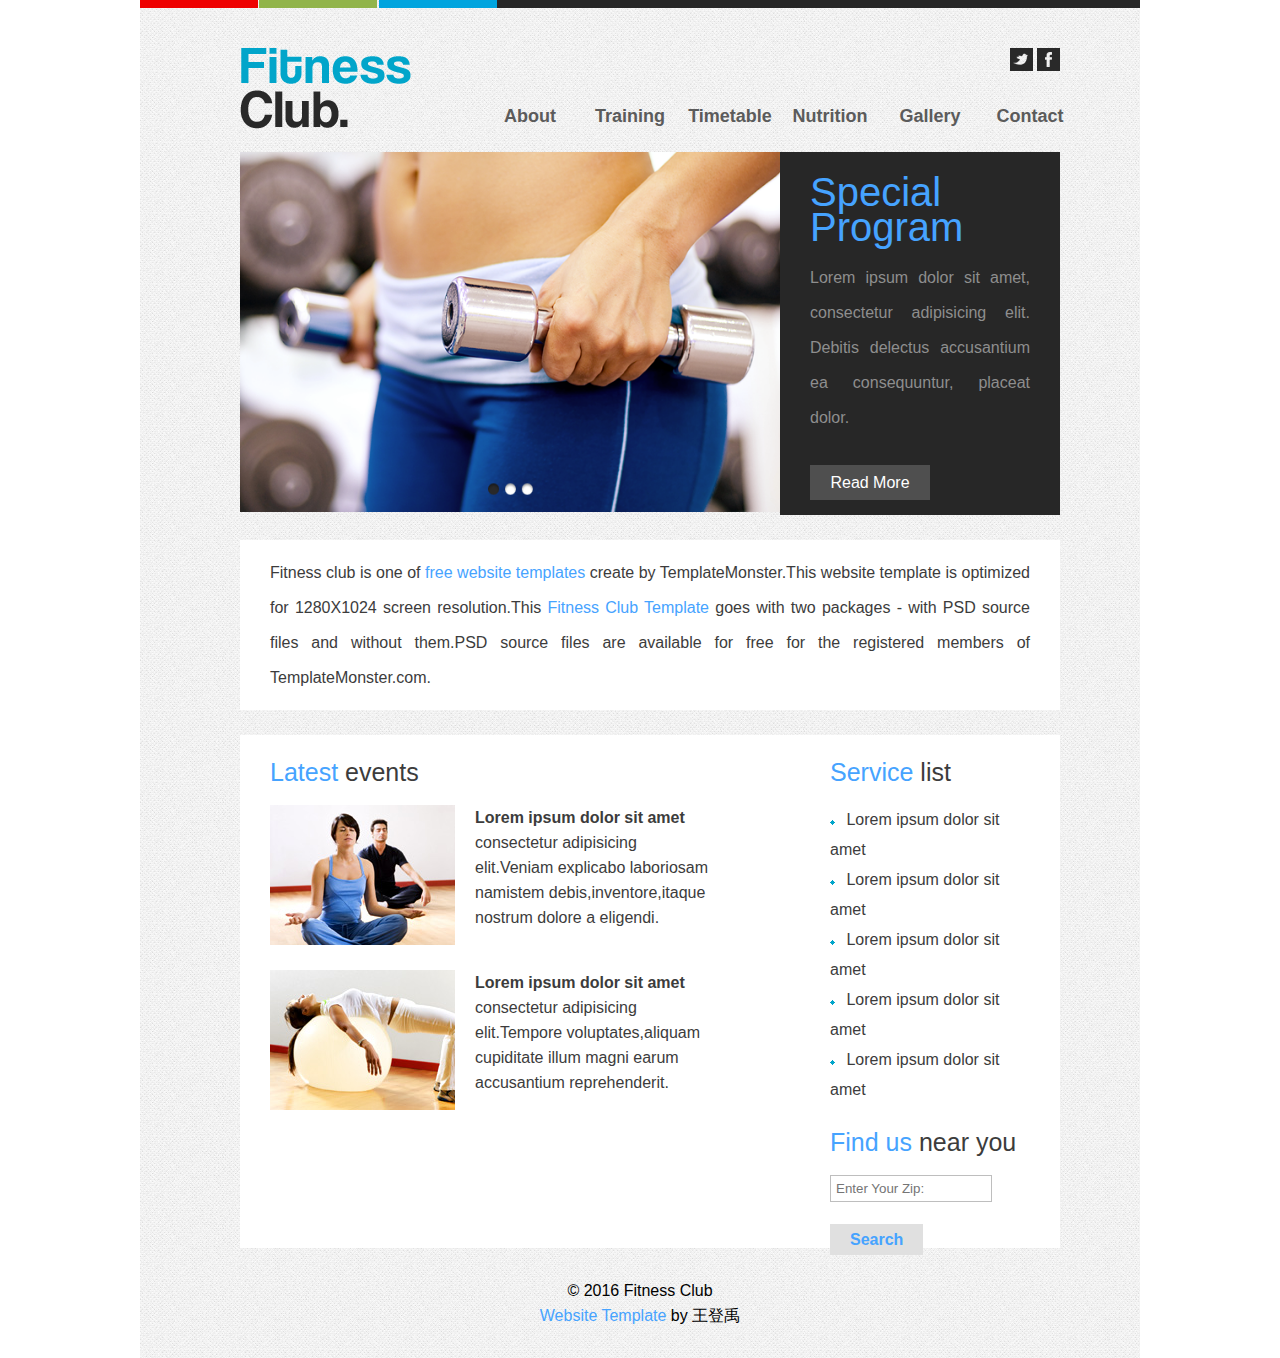
<file: mid.html>
<!DOCTYPE html>
<html lang="en">
<head>
	<meta charset="UTF-8">
	<meta name="viewport" content="width=device-width, initial-scale=1.0"/>
	<link rel="stylesheet" href="mid.css">
	<title>前端期中作業</title>
</head>
<body>
<div class="wrap">
	<div class="top"></div>
	<div class="header">
	<h1><a href="">
		<img src="logo.png">
		</a></h1>
		<div class="connect">
			<a href=""><img src="dot_tweet.png"></a>
			<a href=""><img src="dot_facebook.png"></a>
		</div>
		<div class="menu">
			<ul>
				<a href="#"><li>About</li></a>
				<a href="#"><li>Training</li></a>
				<a href="#"><li>Timetable</li></a>
				<a href="#"><li>Nutrition</li></a>
				<a href="#"><li>Gallery</li></a>
				<a href="#"><li>Contact</li></a>
			</ul>
		</div>
	</div>
	<div class="ad_pic">
		<img src="slider-1.png" width="540" height="360">
	</div>
	<div class="ad">
		<div class="ad_bar">
			<h2><i>Special Program</i></h2>
			<p style="color:#8E8E8E;">Lorem ipsum dolor sit amet, consectetur adipisicing elit. Debitis delectus accusantium ea consequuntur, placeat dolor.
			</p>
			<a href="">
			<div class="ad_button">
				Read More
			</div>
			</a>
		</div>
	</div>
	<div class="content">
		<p>Fitness club is one of <a href="">free website templates</a> create by TemplateMonster.This website template is optimized for 1280X1024 screen resolution.This <a href="">Fitness Club Template</a> goes with two packages - with PSD source files and without them.PSD source files are available for free for the registered members of TemplateMonster.com.
		</p>
	</div>
	<div class="content2">
		<div class="content2_event">
			<h3><i>Latest</i> events</h3>
			<ul>
				<li>
				<a href=""><img src="page1-img1.jpg"></a>
				</li>
				<li>
				<b>Lorem ipsum dolor sit amet</b><br>
				<p>consectetur adipisicing elit.Veniam explicabo laboriosam namistem debis,inventore,itaque nostrum dolore a eligendi.
				</p>
				</li>
				<li>
				<a href=""><img src="page1-img2.jpg"></a>
				</li>
				<li>
				<b>Lorem ipsum dolor sit amet</b><br>
				<p>consectetur adipisicing elit.Tempore voluptates,aliquam cupiditate illum magni earum accusantium reprehenderit.
				</p>
				</li>
			</ul>
		</div>
		<div class="content2_sidebar">
		<div class="content2_list">
			<h3><i>Service</i> list</h3>
			<ul>
				<li><a href="">
				Lorem ipsum dolor sit amet
				</a></li>
				<li><a href="">
				Lorem ipsum dolor sit amet	
				</a></li>
				<li><a href="">
				Lorem ipsum dolor sit amet
				</a></li>
				<li><a href="">
				Lorem ipsum dolor sit amet
				</a></li>
				<li><a href="">
				Lorem ipsum dolor sit amet
				</a></li>
			</ul>
		</div>
		<div class="content2_search">
			<h3><i>Find us</i> near you</h3>
			<input type="text" placeholder="Enter Your Zip:" size="20" class="content2_search_blank"><br>
			<a href="">Search</a>
		</div>
	</div>
	</div>
	<div class="footer">
		© 2016  Fitness Club<br>
		<a href="">Website Template</a> by 王登禹
	</div>
</div>	
</body>
</html>
</file>
<file: stylesheets/stylesheet.css>
* {
  box-sizing: border-box; }

body {
  padding: 0;
  margin: 0;
  font-family: "Open Sans", "Helvetica Neue", Helvetica, Arial, sans-serif;
  font-size: 16px;
  line-height: 1.5;
  color: #606c71; }

a {
  color: #1e6bb8;
  text-decoration: none; }
  a:hover {
    text-decoration: underline; }

.btn {
  display: inline-block;
  margin-bottom: 1rem;
  color: rgba(255, 255, 255, 0.7);
  background-color: rgba(255, 255, 255, 0.08);
  border-color: rgba(255, 255, 255, 0.2);
  border-style: solid;
  border-width: 1px;
  border-radius: 0.3rem;
  transition: color 0.2s, background-color 0.2s, border-color 0.2s; }
  .btn + .btn {
    margin-left: 1rem; }

.btn:hover {
  color: rgba(255, 255, 255, 0.8);
  text-decoration: none;
  background-color: rgba(255, 255, 255, 0.2);
  border-color: rgba(255, 255, 255, 0.3); }

@media screen and (min-width: 64em) {
  .btn {
    padding: 0.75rem 1rem; } }

@media screen and (min-width: 42em) and (max-width: 64em) {
  .btn {
    padding: 0.6rem 0.9rem;
    font-size: 0.9rem; } }

@media screen and (max-width: 42em) {
  .btn {
    display: block;
    width: 100%;
    padding: 0.75rem;
    font-size: 0.9rem; }
    .btn + .btn {
      margin-top: 1rem;
      margin-left: 0; } }

.page-header {
  color: #fff;
  text-align: center;
  background-color: #159957;
  background-image: linear-gradient(120deg, #155799, #159957); }

@media screen and (min-width: 64em) {
  .page-header {
    padding: 5rem 6rem; } }

@media screen and (min-width: 42em) and (max-width: 64em) {
  .page-header {
    padding: 3rem 4rem; } }

@media screen and (max-width: 42em) {
  .page-header {
    padding: 2rem 1rem; } }

.project-name {
  margin-top: 0;
  margin-bottom: 0.1rem; }

@media screen and (min-width: 64em) {
  .project-name {
    font-size: 3.25rem; } }

@media screen and (min-width: 42em) and (max-width: 64em) {
  .project-name {
    font-size: 2.25rem; } }

@media screen and (max-width: 42em) {
  .project-name {
    font-size: 1.75rem; } }

.project-tagline {
  margin-bottom: 2rem;
  font-weight: normal;
  opacity: 0.7; }

@media screen and (min-width: 64em) {
  .project-tagline {
    font-size: 1.25rem; } }

@media screen and (min-width: 42em) and (max-width: 64em) {
  .project-tagline {
    font-size: 1.15rem; } }

@media screen and (max-width: 42em) {
  .project-tagline {
    font-size: 1rem; } }

.main-content :first-child {
  margin-top: 0; }
.main-content img {
  max-width: 100%; }
.main-content h1, .main-content h2, .main-content h3, .main-content h4, .main-content h5, .main-content h6 {
  margin-top: 2rem;
  margin-bottom: 1rem;
  font-weight: normal;
  color: #159957; }
.main-content p {
  margin-bottom: 1em; }
.main-content code {
  padding: 2px 4px;
  font-family: Consolas, "Liberation Mono", Menlo, Courier, monospace;
  font-size: 0.9rem;
  color: #383e41;
  background-color: #f3f6fa;
  border-radius: 0.3rem; }
.main-content pre {
  padding: 0.8rem;
  margin-top: 0;
  margin-bottom: 1rem;
  font: 1rem Consolas, "Liberation Mono", Menlo, Courier, monospace;
  color: #567482;
  word-wrap: normal;
  background-color: #f3f6fa;
  border: solid 1px #dce6f0;
  border-radius: 0.3rem; }
  .main-content pre > code {
    padding: 0;
    margin: 0;
    font-size: 0.9rem;
    color: #567482;
    word-break: normal;
    white-space: pre;
    background: transparent;
    border: 0; }
.main-content .highlight {
  margin-bottom: 1rem; }
  .main-content .highlight pre {
    margin-bottom: 0;
    word-break: normal; }
.main-content .highlight pre, .main-content pre {
  padding: 0.8rem;
  overflow: auto;
  font-size: 0.9rem;
  line-height: 1.45;
  border-radius: 0.3rem; }
.main-content pre code, .main-content pre tt {
  display: inline;
  max-width: initial;
  padding: 0;
  margin: 0;
  overflow: initial;
  line-height: inherit;
  word-wrap: normal;
  background-color: transparent;
  border: 0; }
  .main-content pre code:before, .main-content pre code:after, .main-content pre tt:before, .main-content pre tt:after {
    content: normal; }
.main-content ul, .main-content ol {
  margin-top: 0; }
.main-content blockquote {
  padding: 0 1rem;
  margin-left: 0;
  color: #819198;
  border-left: 0.3rem solid #dce6f0; }
  .main-content blockquote > :first-child {
    margin-top: 0; }
  .main-content blockquote > :last-child {
    margin-bottom: 0; }
.main-content table {
  display: block;
  width: 100%;
  overflow: auto;
  word-break: normal;
  word-break: keep-all; }
  .main-content table th {
    font-weight: bold; }
  .main-content table th, .main-content table td {
    padding: 0.5rem 1rem;
    border: 1px solid #e9ebec; }
.main-content dl {
  padding: 0; }
  .main-content dl dt {
    padding: 0;
    margin-top: 1rem;
    font-size: 1rem;
    font-weight: bold; }
  .main-content dl dd {
    padding: 0;
    margin-bottom: 1rem; }
.main-content hr {
  height: 2px;
  padding: 0;
  margin: 1rem 0;
  background-color: #eff0f1;
  border: 0; }

@media screen and (min-width: 64em) {
  .main-content {
    max-width: 64rem;
    padding: 2rem 6rem;
    margin: 0 auto;
    font-size: 1.1rem; } }

@media screen and (min-width: 42em) and (max-width: 64em) {
  .main-content {
    padding: 2rem 4rem;
    font-size: 1.1rem; } }

@media screen and (max-width: 42em) {
  .main-content {
    padding: 2rem 1rem;
    font-size: 1rem; } }

.site-footer {
  padding-top: 2rem;
  margin-top: 2rem;
  border-top: solid 1px #eff0f1; }

.site-footer-owner {
  display: block;
  font-weight: bold; }

.site-footer-credits {
  color: #819198; }

@media screen and (min-width: 64em) {
  .site-footer {
    font-size: 1rem; } }

@media screen and (min-width: 42em) and (max-width: 64em) {
  .site-footer {
    font-size: 1rem; } }

@media screen and (max-width: 42em) {
  .site-footer {
    font-size: 0.9rem; } }
</file>
<file: stylesheets/github-light.css>
/*
   Copyright 2014 GitHub Inc.

   Licensed under the Apache License, Version 2.0 (the "License");
   you may not use this file except in compliance with the License.
   You may obtain a copy of the License at

       http://www.apache.org/licenses/LICENSE-2.0

   Unless required by applicable law or agreed to in writing, software
   distributed under the License is distributed on an "AS IS" BASIS,
   WITHOUT WARRANTIES OR CONDITIONS OF ANY KIND, either express or implied.
   See the License for the specific language governing permissions and
   limitations under the License.

*/

.pl-c /* comment */ {
  color: #969896;
}

.pl-c1      /* constant, markup.raw, meta.diff.header, meta.module-reference, meta.property-name, support, support.constant, support.variable, variable.other.constant */,
.pl-s .pl-v /* string variable */ {
  color: #0086b3;
}

.pl-e  /* entity */,
.pl-en /* entity.name */ {
  color: #795da3;
}

.pl-s .pl-s1 /* string source */,
.pl-smi      /* storage.modifier.import, storage.modifier.package, storage.type.java, variable.other, variable.parameter.function */ {
  color: #333;
}

.pl-ent /* entity.name.tag */ {
  color: #63a35c;
}

.pl-k /* keyword, storage, storage.type */ {
  color: #a71d5d;
}

.pl-pds              /* punctuation.definition.string, string.regexp.character-class */,
.pl-s                /* string */,
.pl-s .pl-pse .pl-s1 /* string punctuation.section.embedded source */,
.pl-sr               /* string.regexp */,
.pl-sr .pl-cce       /* string.regexp constant.character.escape */,
.pl-sr .pl-sra       /* string.regexp string.regexp.arbitrary-repitition */,
.pl-sr .pl-sre       /* string.regexp source.ruby.embedded */ {
  color: #183691;
}

.pl-v /* variable */ {
  color: #ed6a43;
}

.pl-id /* invalid.deprecated */ {
  color: #b52a1d;
}

.pl-ii /* invalid.illegal */ {
  background-color: #b52a1d;
  color: #f8f8f8;
}

.pl-sr .pl-cce /* string.regexp constant.character.escape */ {
  color: #63a35c;
  font-weight: bold;
}

.pl-ml /* markup.list */ {
  color: #693a17;
}

.pl-mh        /* markup.heading */,
.pl-mh .pl-en /* markup.heading entity.name */,
.pl-ms        /* meta.separator */ {
  color: #1d3e81;
  font-weight: bold;
}

.pl-mq /* markup.quote */ {
  color: #008080;
}

.pl-mi /* markup.italic */ {
  color: #333;
  font-style: italic;
}

.pl-mb /* markup.bold */ {
  color: #333;
  font-weight: bold;
}

.pl-md /* markup.deleted, meta.diff.header.from-file */ {
  background-color: #ffecec;
  color: #bd2c00;
}

.pl-mi1 /* markup.inserted, meta.diff.header.to-file */ {
  background-color: #eaffea;
  color: #55a532;
}

.pl-mdr /* meta.diff.range */ {
  color: #795da3;
  font-weight: bold;
}

.pl-mo /* meta.output */ {
  color: #1d3e81;
}
</file>
<file: hw1.css>
#container 
{
 	font-family:微軟正黑體;
	width: 900px;
	margin-top:-7px;
	margin-right: auto;
	margin-left: auto;
}
#header 
{ 
	color:#CC33CC;
	height: 80px;
  	width: 900px;
  	padding-top:10px; 
  	padding-left:30px;
  	background-color: #BBD9EE;
}
h1{
	font-size:25px;
	font-weight:bold;
}
h2{
	font-weight:bold;
	font-size:20px;
	color:black;
	padding-top:10px;
}
h3{
	font-weight:bold;
	font-size:18px;
	color:black;
	padding-top:10px;
}
#list{
	width:180px;
	height:900px; 
    float:left;
    margin-top:1px;
    margin-right:20px;
    background-color:#6600FF;
}
.listcss{
	font-weight:bold;
	list-style:none;
    line-height: 35px;
}
.listcss li a{
	margin-left: -30px;
	text-decoration: none;
    border-bottom-width: 2px;
    border-bottom-style: solid;
    border-bottom-color: #CCC;
    color:white;
    font-size:15px;
    margin-top:10px;
}
.listcss a:hover{
	background-color:white;
	color:#d0d0d0;
}
#content{
	margin-left: 200px;
}
#footer 
{
	height: 20px;
	width: 700px;
	padding-top:25px;
	margin-bottom:50px;
	color:black;
  	font-size: 16px;
  	text-align:center;
  	border-top-style: solid;
    border-top-color: #CCC;
    border-top-width: 1.5px;
}
p
{
	color:black;
	font-size:16px;
	line-height:20px; 
}
a {
    text-decoration:none;
    color:#2894FF;
    font-weight:bold;
}
a:hover{
	color:#6F00D2;
	text-decoration:underline;
}
table{
	width: 720px;
	font-size: 16px;
	color:black;
	border-color:black; 
	line-height:30px;
}
td{
	padding-top: 10px;
	padding-bottom: 10px;
}
strong{
	font-size:20px;
}
i{
	font-style:italic;
}
b{

	font-weight:bold;
}
.s1{
	background-color:#DDDDDD;
	line-height:25px;
	padding:10px;
}
.s2{
	background-color:#CCFFCC;
	line-height:25px;
	padding:10px;
}
.s3{
	color:#006600;
}
.s4{
	color: #00FF00; 
	font-family:arial; 
	font-size: large; 
}
.s5{
	color: #0066FF;  
  	font-size: xx-large; 
}
</file>
<file: hw2.css>
.wrap{
	width:900px;
	border:4px solid #8E8E8E;
	border-radius:10px;
	margin-left: auto;
	margin-right: auto;
	font-family:微軟正黑體;
}
.header{
	height:90px;
	background: #ffffff; 
	background: -moz-linear-gradient(top,  #ffffff 0%, #f7f7f7 65%, #C6C6C6 100%); 
	background: -webkit-linear-gradient(top,  #ffffff 0%,#f7f7f7 65%,#C6C6C6 100%); 
	background: linear-gradient(to bottom,  #ffffff 0%,#f7f7f7 65%,#C6C6C6 100%); 
	filter: progid:DXImageTransform.Microsoft.gradient( startColorstr='#ffffff', endColorstr='#C6C6C6',GradientType=0 ); 
}
.logo{
	margin-left: 10px;
	margin-top: 20px;
}
.menu{
	width:592px;
	float: left;
	overflow:hidden;
	margin-top: -100px;
	margin-left: 350px;
	border: none;
}
.menu li{
	text-align: center;
	list-style: none;
	width:100px;
	text-decoration: none;
	float: left;
	
}
.menu a{
	color:#5B5B5B;
	font-weight:bold;
	font-size:14px;
	line-height:25px;
	text-align: center;
}
.menu a:hover{
	color:#4A4AFF;
}
.content{
	width:550px;
	margin-top: 30px;
	margin-left:20px;
}
.demo{
	margin-left:600px;
	margin-top: -200px;
	padding-bottom: 10px;
	float: left;
	font-size:12px;
	text-align: center;
	color:#6C6C6C;
	box-shadow:-3px 3px 15px 4px #cccccc;
}
.pic{
	list-style: none;
}
.pic li{
	border:1px solid #ACD6FF;
	width: 250px;
	height:360px; 
	display:inline-block;
	text-align:center;
	border-radius:10px;
	padding-top: 10px;
	margin-right: 25px;
	background: -webkit-linear-gradient(white,	#C4E1FF);
	background: -o-linear-gradient(white,	#C4E1FF);
	background: -moz-linear-gradient(white,	#C4E1FF);
	background: linear-gradient(white,	#C4E1FF);
}
.line{
	margin-bottom:10px;
	margin-right: 5px;
	margin-left: 5px;
	border-top-style: solid;
    border-top-color:#7B7B7B;
    border-top-width: 3px;
}
hr{
	margin-right: 5px;
	margin-left: 5px;
}
h1{
	font-size:25px;
	font-weight:bold;
	color: #0066CC;
	text-decoration:underline;
}
h2{
	font-size:20px;
	font-weight:bold;
	color:#6C6C6C;
}
p{
	color:#3C3C3C;
}
.footer{
	height:50px;
	margin-top: 15px;
	margin-left: auto;
	margin-right: auto;
	text-align: center;
	font-weight:bold;
}
a{
	text-decoration: none;
	color:	#FF9224;
}
.footer a:hover{
	color:#4A4AFF;
	text-decoration:underline;
}
</file>
<file: mid.css>
html, body, div, span, applet, object, iframe,
h1, h2, h3, h4, h5, h6, p, blockquote, pre,
a, abbr, acronym, address, big, cite, code,
del, dfn, em, font, img, ins, kbd, q, s, samp,
small, strike, strong, sub, sup, tt, var,
b, u, i, center,
dl, dt, dd, ol, ul, li,
fieldset, form, label, legend,
table, caption, tbody, tfoot, thead, tr, th, td {
    margin: 0;
    padding: 0;
    border: 0;
    outline: 0;
    font-size: 100%;
    vertical-align: baseline;
    background: transparent;
}
body {
    line-height: 1;
}
ol, ul {
    list-style: none;
}
blockquote, q {
    quotes: none;
}
blockquote:before, blockquote:after,
q:before, q:after {
    content: '';
    content: none;
}

/* remember to define focus styles! */
:focus {
    outline: 0;
}

/* remember to highlight inserts somehow! */
ins {
    text-decoration: none;
}
del {
    text-decoration: line-through;
}

/* tables still need 'cellspacing="0"' in the markup */
table {
    border-collapse: collapse;
    border-spacing: 0;
}
.wrap{
	width:1000px;
	margin-left: auto;
	margin-right: auto;
	font-family:'Source Sans Pro', sans-serif,微軟正黑體;
	background-image:url(bg_html.jpg);
	position: relative;
}
.top{
	background-image:url(top.png);
	height:8px;
	margin-bottom: 40px;
}
.header{
	display: inline-block;
	margin-bottom: 20px;
	margin-right: 60px;
}
h1{
	margin-left: 100px;
	float: left;
	width:171px;
	height:81px;
}

h1:hover{
 	-webkit-transition: 1s;
	-webkit-transform: scale(1.1);
}
.connect{
	float: right;
	margin-right: 20px;
	margin-bottom: 30px;
}
.connect a:hover{
	-webkit-transition: 1s;
	opacity: 0.5;
}
.menu{
	width:600px;
	float: right;
}
.menu li{
	float: left;
	list-style: none;
	width:100px;
	text-decoration: none;
	height:25px;	
}
.menu li:hover{
	-webkit-transition: 0.5s;
	border-bottom: 1.5px solid #FF8F59;
}
.menu a{
	color:#5B5B5B;
	font-weight:600;
	font-size:18px;
	line-height:25px;
	text-align:center;
}
.menu a:hover{
	color:#46A3FF;
}
.ad{
	width: 760px;
	display: inline;
}
.ad_pic{
	float:left;
	margin-left: 100px;
}
.ad_pic:hover{
	opacity: 0.8;
}
.ad_bar{
	margin-left:640px;
	background-color:#272727;
	padding-top: 10px;
	width:220px;
	height: 360px;
	padding-top: 3px;
	padding-left: 30px;
	padding-right: 30px;
	text-align: justify;
}
.ad_bar:hover{
	background-color:#3C3C3C;
}
.ad_button{
	width:120px;
	height: 35px;
	line-height: 35px;
	background-color:#4F4F4F;
	text-align: center;
	margin: 30px 0px 20px 0px;
	color: white;
}
.ad_button:hover{
	-webkit-transition: 1s;
	background-color:#46A3FF;
}
.content{
	width:760px;
	margin-left:100px;
	background-color: white;
	padding: 15px 30px 15px 30px;
	margin-top: 25px;
	margin-bottom: 25px;
	text-align: justify;
}
.content a:hover{
	text-decoration:underline;
}
.content2{
	width:760px;
	margin-left:100px;
	margin-bottom: 30px;
	background-color: white;
	padding-left: 30px;
	padding-right: 30px;
	display: inline-block;
}
.content2_event{
	width: 500px;
	display: inline-block;
	margin-bottom: 20px;
}
.content2_event li{
	height: 140px;
	list-style: none;
	padding-bottom: 25px;
	float: left;
	color:#3C3C3C;
}
.content2_event img{
	margin-right:20px;
}
.content2_event p{
	line-height:25px;
	width:240px;
}
.content2_event a:hover{
	opacity: 0.8;
}
.content2_sidebar{
	float: right;
}
.content2_list{
	width: 200px;
}
.content2_list li{
	list-style-image:url("icon_03.png");
	line-height: 30px;
	list-style-position: inside;
}
.content2_list a{
	color:#3C3C3C; 
}
.content2_list a:hover{
	color:#46A3FF;
}
.content2_search{
	width: 200px;
}
.content2_search_blank{
	width: 150px;
	border:1px solid #BEBEBE;
	color: 	#BEBEBE;
	padding: 5px;
	margin-bottom: 30px;
}
.content2_search_blank:focus{
	border:2px solid #46A3FF;
}
.content2_search a{
	padding-top: 7px;
	padding-bottom: 7px;
	padding-left: 20px;
	padding-right: 20px;
	background-color:#E0E0E0;
	text-align: center;
	font-weight: bold;
	color:#46A3FF;
}
.content2_search a:hover{
	-webkit-transition: 1s;
	background-color:#46A3FF;
	color: white;
}
h2{
	font-size:40px;
	font-weight: normal;
	line-height:35px;
	padding-top: 20px;
	padding-bottom: 15px;
}
h3{
	font-size:25px;
	padding-top: 25px;
	padding-bottom: 20px;
	color:#3C3C3C;
	font-weight: normal;
}
b{
	font-size: 16px;
	line-height:25px;
}
p{
	color:#3C3C3C;
	line-height:35px; 
}
i{
	color:#46A3FF;
	font-style:normal;
}
.footer{
	height:80px;
	text-align: center;
	line-height: 25px;
}
a{
	text-decoration: none;
	color:#46A3FF;
}
.footer a:hover{
	color:#4A4AFF;
	text-decoration:underline;
}
@media only screen and (max-width:768px) {
.wrap{
	width:100%;
	margin:0px;
	height: auto;
}
.top{
	max-width: 100%;
}
.header{
	width: 100%;
	height: auto;
	margin:0 20 20 0px;
}
h1{
	float: none;
	text-align: center;
	margin: auto;
	margin-bottom: 10px;
}
.connect{
	float: none;
	margin-left: 10%;
	margin-bottom: 5%;
}
.menu{
	float: none;
	margin:auto;
	margin-bottom:5%;
	width: 90%;
}
.menu li{
	width:90%;
	float:none;
	margin:0 auto 15px auto;
	background:#46A3FF;
	height:50px;
	line-height: 50px;
	font-size: 35px;
}
.menu a{
	text-align:center;
}
.menu a:hover{
	color: white;
}
.ad{
	width:80%;
}
.ad_pic{
	margin-left: 10%;
	height: auto;
	float: none;
}
.ad_pic img{
	width:90%;
	max-width:100%;
	height: auto;
}
.ad_bar{	
	float: none;
	margin-left:10%;
	width:480px;
	width:70%;
	height: auto;
	padding-bottom: 10%;
}
.ad_bar p{
	width:90%;
	padding:5%;
}
.ad_bar h2{
	width:80%;
	padding: 10%;
}
.content,.content2{
	width:480px;
	width: 70%;
	padding-left:auto;
	padding-right: auto;
	margin-left: 10%;
}
.content2 img{
	max-width: 100%;
	height: auto;
}
.content2_event{
	width:100%;
}
.content2_event li{
	height: auto;
}
h3{
	text-align: center;
}
.content2_sidebar{
	float: none;
	display: inline;
}
.content2_list,.content2_search{
	width: 100%;
	text-align: center;
}
.content2_search{
	display: block;
}
.content2_event li{
	text-align: center;
	float: none;
}
.content2 p{
	position:relative;
	width: 100%;
}
.content2_search_blank{
	margin-left:auto;
	margin-right: auto; 
	display: block;
}
.content2_list,.content2_search{
	float: none;
	margin-bottom: 25%;
}
}
</file>
